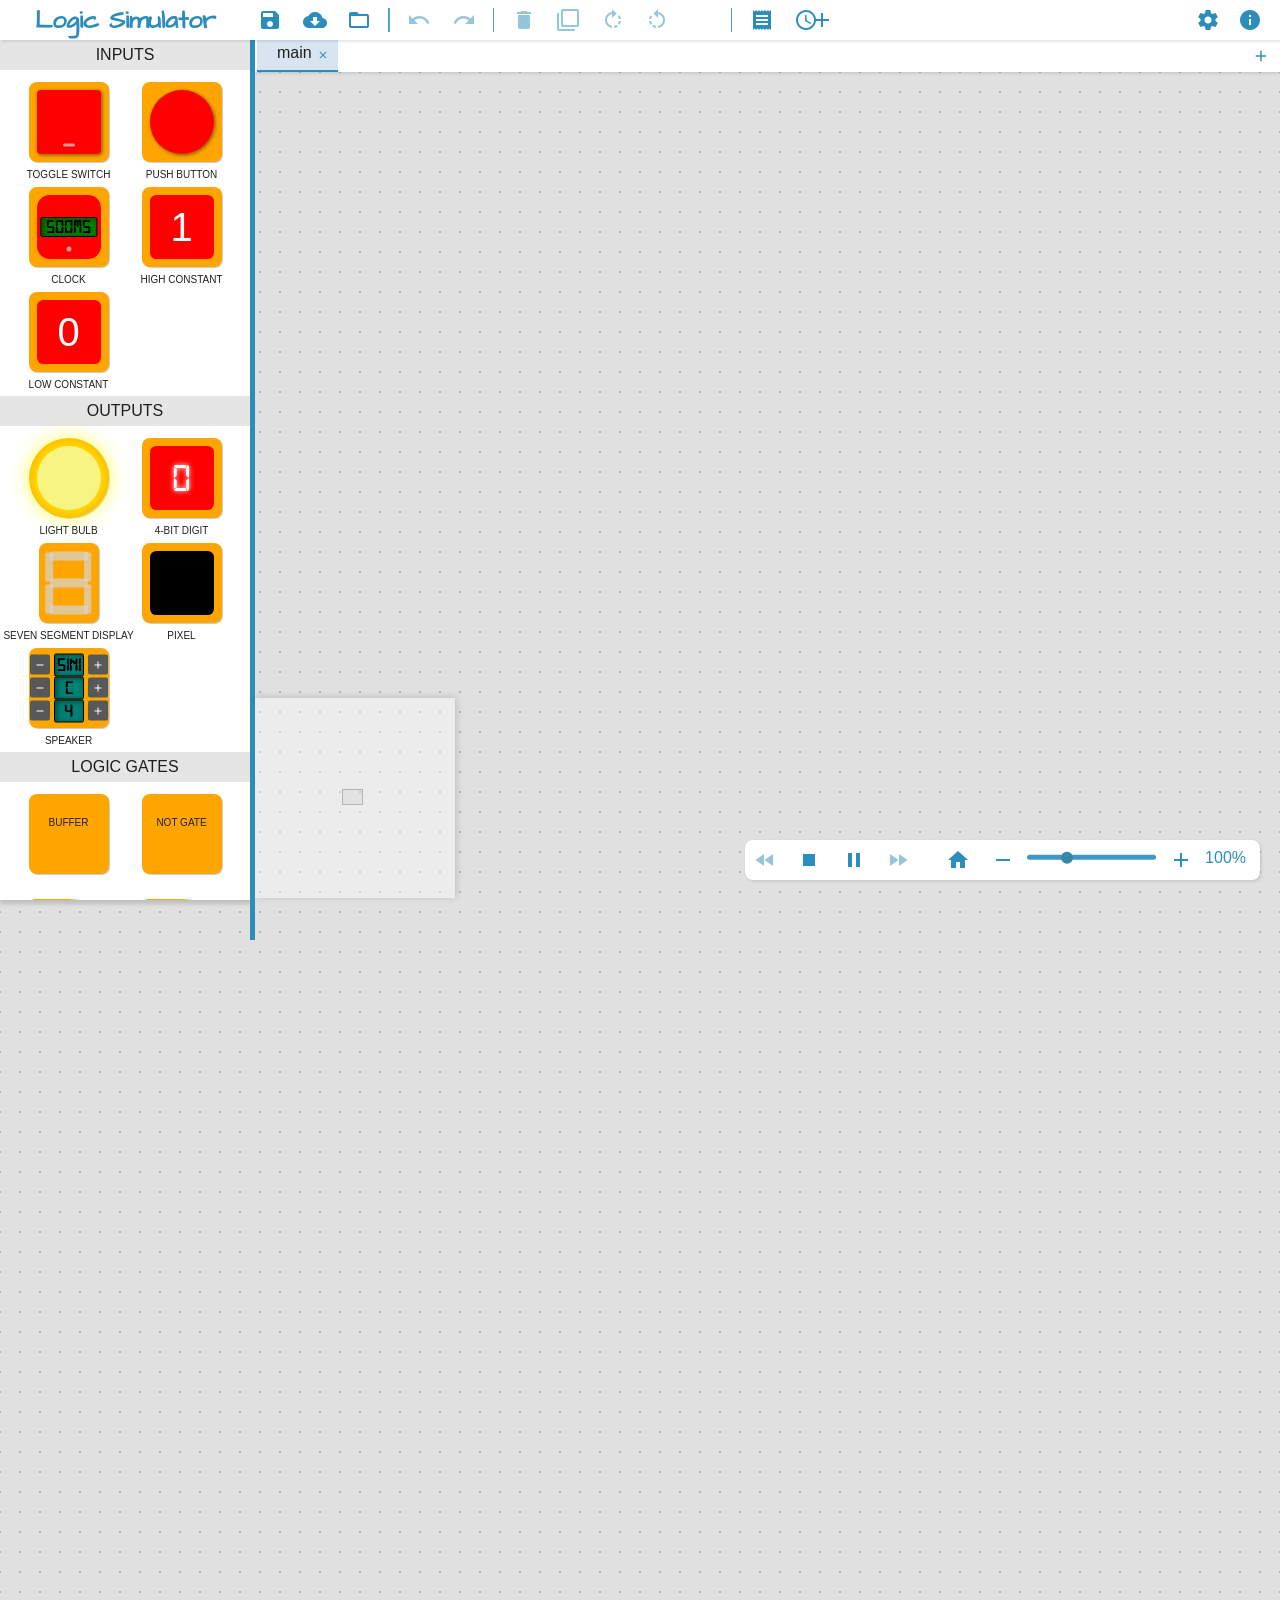
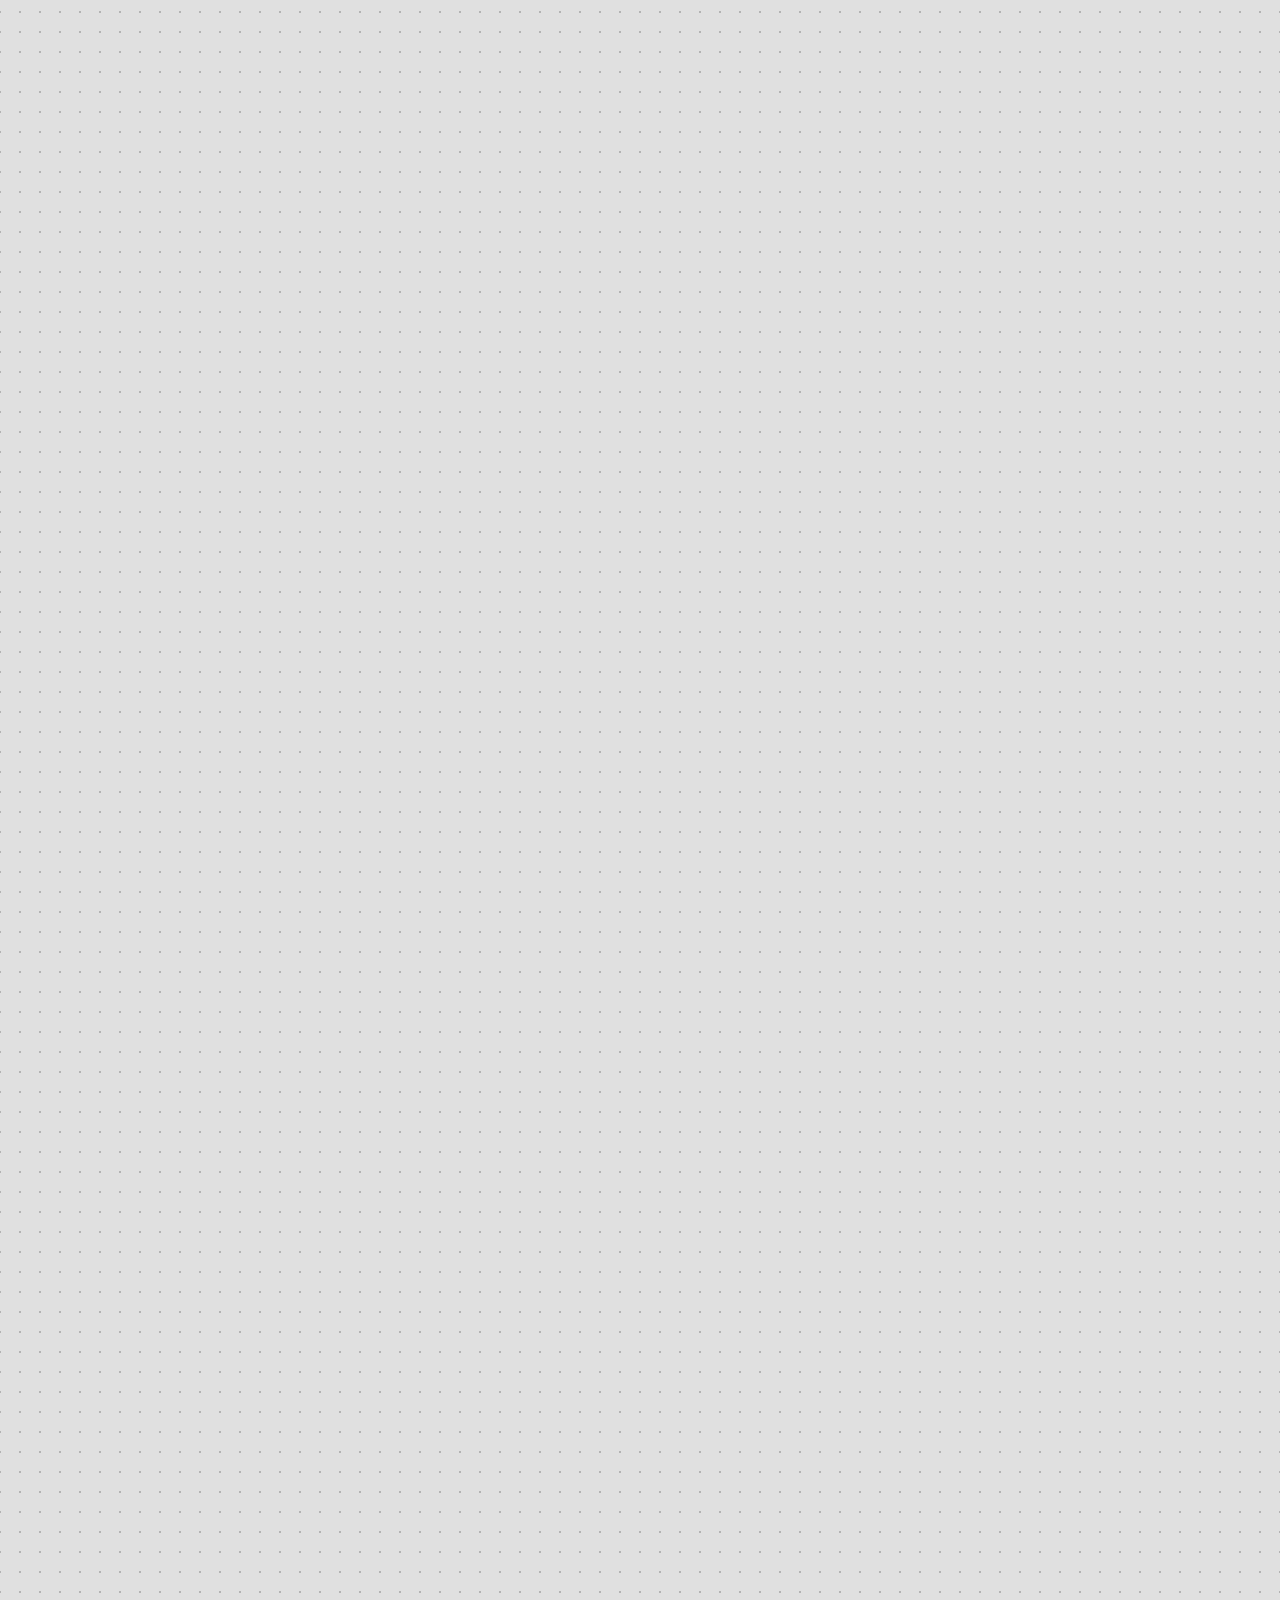
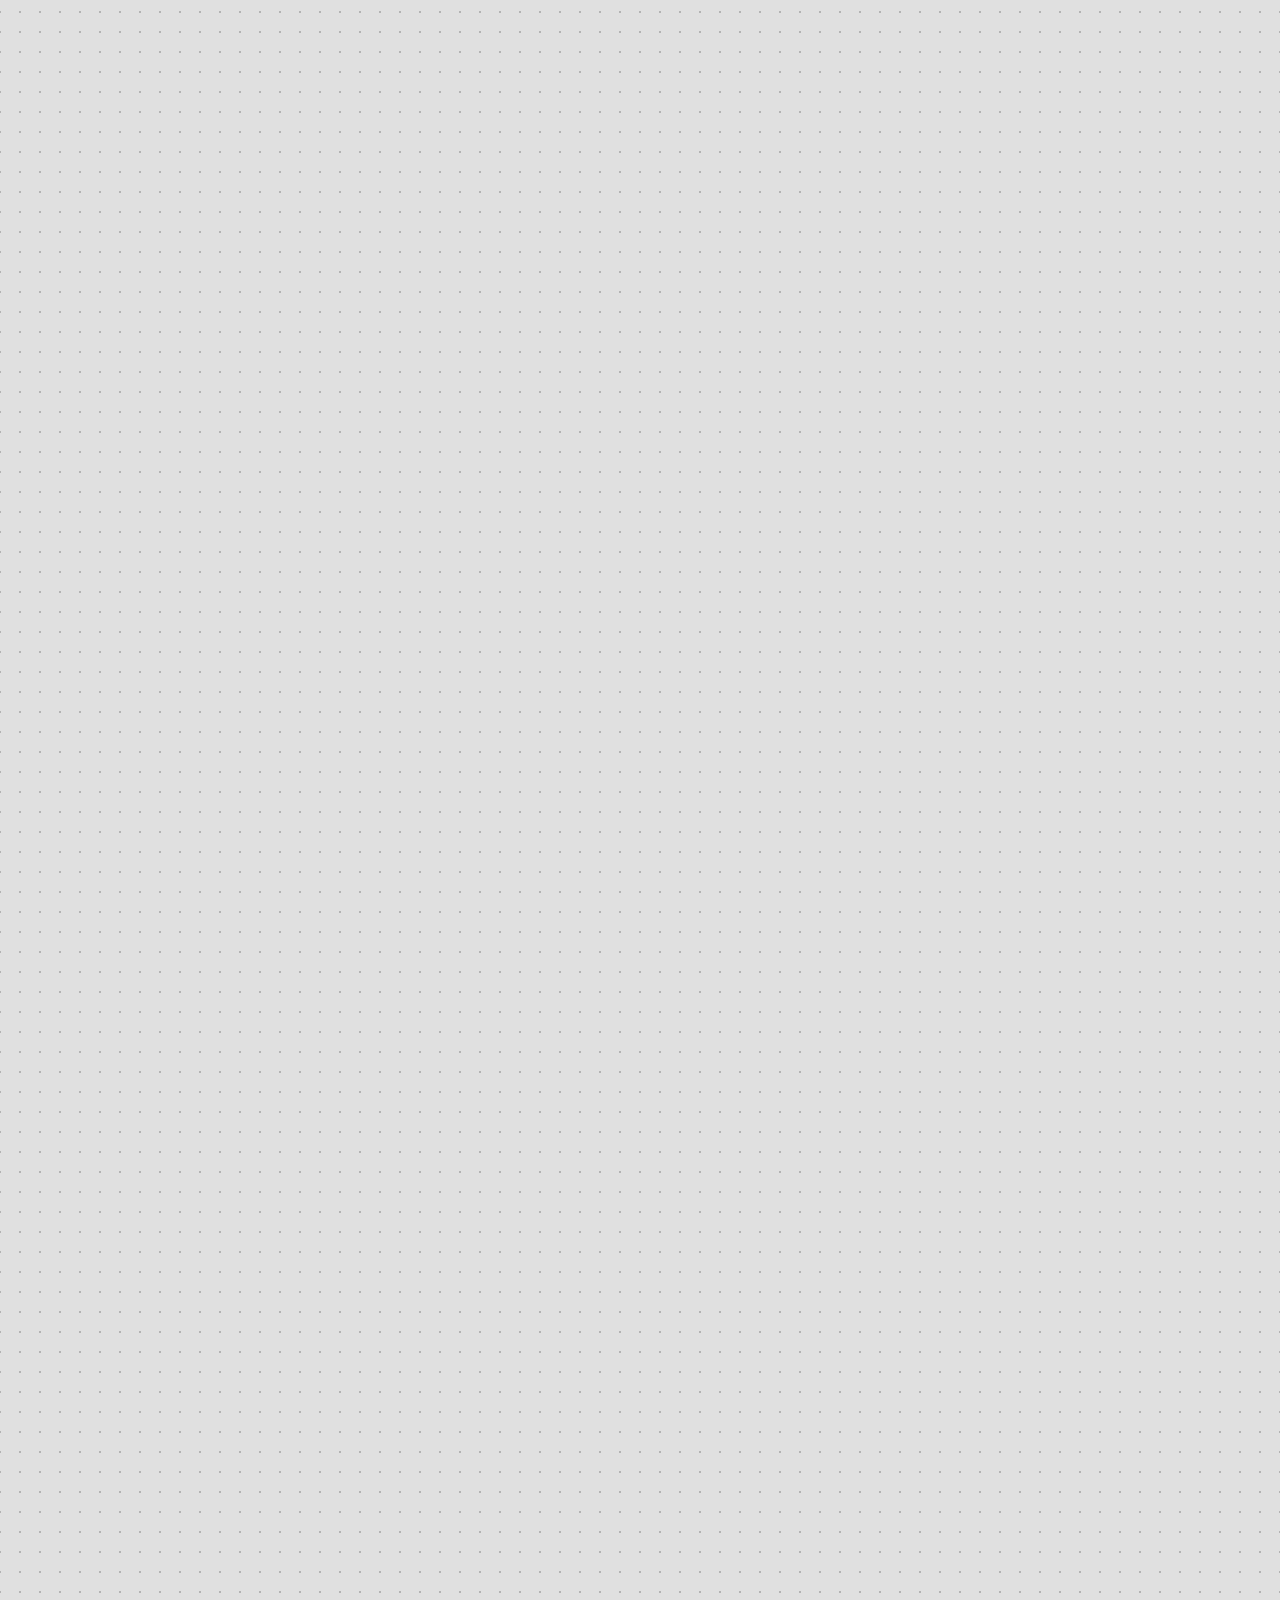
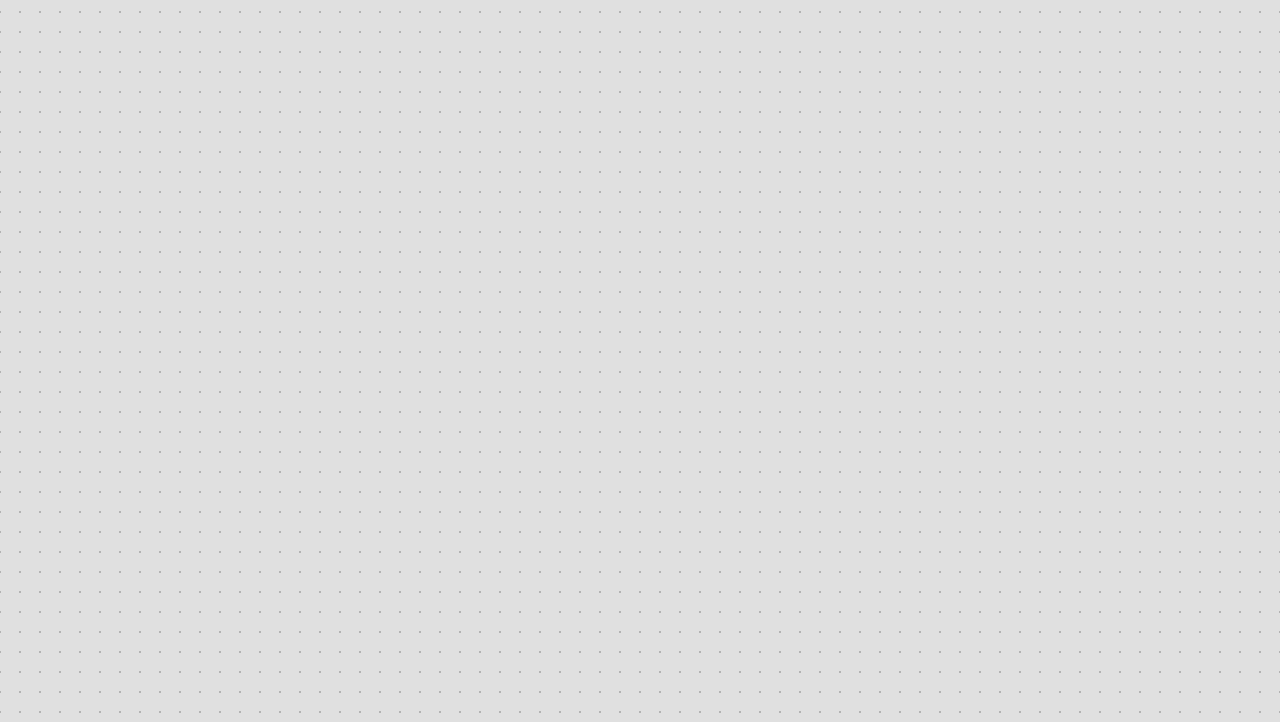
<file: index.html>
<!DOCTYPE html>
<html lang="en">
<head>
  <meta charset="UTF-8">
  <meta http-equiv="X-UA-Compatible" content="ie=edge">
  <meta name="viewport" content="width=device-width, initial-scale=1.0">
  <meta name="google-site-verification" content="hPlCYMCm_AK8Qa7GmHKeNjKDENMYKF351Kcgu-dl9a8">

  <!-- You can technically make a whole computer! -->
  <meta name="description" content="An online Logic Simulator. Create virtual circuits with this advanced online logic simulator. Including integrated circuits, clock, gates, ram, seven segment display, and much more. You can inspect the components to see how they are built up, or create your own!">
  <meta name="keywords" content="Logic, Simulator, Open Source, Simulation, JavaScript, Virtual, Circuits, Online, Advanced, Integrated Circuits, Toggle, Button, Clock, Seven Segment Display, Decoder, RAM, Gates, AND, OR, NOR, NOT, XOR, Transistor, Inspect, Custom Components, Component, Latch, Light Switch, Electronic, Material, Easy, Free, No Ads">
  <meta name="author" content="Kristoffer Vassbø">
  <title>Logic Simulator</title>

  <!-- favicons -->
  <link rel="apple-touch-icon" sizes="180x180" href="/apple-touch-icon.png">
  <link rel="icon" type="image/png" sizes="32x32" href="/favicon-32x32.png">
  <link rel="icon" type="image/png" sizes="16x16" href="/favicon-16x16.png">
  <link rel="manifest" href="/site.webmanifest">
  <link rel="mask-icon" href="/safari-pinned-tab.svg" color="#2c8dbc">
  <meta name="msapplication-TileColor" content="#2c8dbc">
  <meta name="theme-color" content="#ffffff">

  <link rel="stylesheet" href="assets/css/style.css">
  <link rel="stylesheet" href="assets/css/components.css">

  <link href='https://fonts.googleapis.com/css?family=Architects%20Daughter' rel='stylesheet'>
  <link href="https://fonts.googleapis.com/icon?family=Material+Icons" rel="stylesheet">
</head>
<body class="noselect"> <!-- TODO: noselect body ???? -->
  <div id="top">
    <div id="main_title"><a href="#" class="lang_title">Logic Simulator</a></div>
    <div id="toolbar" class="noselect">
      <!-- <i class="material-icons" title="Create new [ctrl+n]">insert_drive_file</i> -->
      <i class="material-icons lang_save key_save" title="Save to local storage [ctrl+s]">save</i>
      <i class="material-icons lang_export key_export" title="Export selected tab(s) [ctrl+e]">cloud_download</i> <!-- TODO: change tab/tabs -->
      <i class="material-icons lang_file key_file" title="Open file [ctrl+o]">folder_open</i>
      <!-- <i class="material-icons" title="Print [ctrl+p]">print</i> -->
      <span class="seperator"></span>
      <i class="material-icons lang_undo key_undo" title="Undo [ctrl+z]" disabled>undo</i>
      <i class="material-icons lang_redo key_redo" title="Redo [ctrl+y]" disabled>redo</i>
      <span class="seperator"></span>
      <!-- context menu -->
      <!-- <i class="material-icons" title="Cut [ctrl+x]" disabled>cut</i>
      <i class="material-icons" title="Copy [ctrl+c]" disabled>copy</i>
      <i class="material-icons" title="Paste [ctrl+v]" disabled>paste</i> -->
      <!-- <i class="material-icons" title="Select all [ctrl+a]" disabled>select_all</i> -->
      <!-- <span class="seperator"></span> -->
      <i class="material-icons lang_delete key_delete" title="Delete selected [delete]" disabled>delete</i>
      <i class="material-icons lang_duplicate key_duplicate" title="Duplicate selected [ctrl+d]" disabled>filter_none</i>
      <i class="material-icons lang_rotate_right key_rotate_right" title="Rotate selected right (90°) [ctrl+r]" disabled>rotate_right</i>
      <i class="material-icons lang_rotate_left key_rotate_left" title="Rotate selected left (-90°) [ctrl+shift+r]" disabled>rotate_left</i>
      <!-- this is always on and will create for the whole tab if nothing is selected! VVV -->
      <i class="material-icons lang_circuit key_circuit" title="Create integrated circuit (by selection) [ctrl+i]">post_add</i> <!-- receipt -->

      <span class="seperator"></span>
      <i class="material-icons lang_thruth_table key_thruth_table" title="Generate truth table [ctrl+g]">receipt</i>
      <i class="material-icons lang_clocks" title="View clocks">access_time</i> <!-- timers -->
      <!-- <i class="material-icons" title="Component stats" disabled>memory</i> -->

      <!-- <span class="seperator"></span>
      <i class="material-icons" title="Debugger">bug_report</i> -->

      <!-- widgets, memory, style, tune, category, layers, apps -->
      <!-- <i class="material-icons right" style="right:96px;" title="Modes [ctrl+?]">storage</i> -->
      <!-- <i class="material-icons right" style="right:96px;" title="Modes [ctrl+?]">widgets</i> --> <!-- TBA, WIP -->
      <!-- <i class="material-icons right" style="right:96px;" title="Modes [ctrl+?]">memory</i> -->
      <!-- <i class="material-icons right" style="right:96px;" title="Modes [ctrl+?]">style</i> -->
      <!-- <i class="material-icons right" style="right:96px;" title="Modes [ctrl+?]">tune</i> -->
      <!-- <i class="material-icons right" style="right:96px;" title="Modes [ctrl+?]">category</i> -->
      <!-- <i class="material-icons right" style="right:96px;" title="Modes [ctrl+?]">layers</i> -->
      <!-- <i class="material-icons right" style="right:96px;" title="Modes [ctrl+?]">apps</i> -->
      <i class="material-icons right lang_settings key_settings" style="right:52px;" title="Settings [ctrl+?]">settings_gear</i>
      <i class="material-icons right lang_about" title="About">info</i>
    </div>
    <!-- pause simulation -->
    <!-- save (export) -->
  </div>
  <div id="drawer"></div>
  <div id="dragger"></div>

  <div id="tabber">
    <i class="material-icons right tabber lang_add_tab" title="Add tab">add</i>

    <div class="scroller" style="overflow-x:auto;overflow-y:hidden;max-width:calc(100vw - 250px - 44px);display:flex;">
      <div class="tab active" id="tab#0">
        <span>main</span>
        <div id="close"><i class="material-icons tabber lang_close" title="Close">close</i></div>
      </div>
      <!-- <div class="tab">
        <span>and | Inspect*</span>
        <div id="close"><i class="material-icons tabber" title="Close">close</i></div>
      </div> -->
    </div>
  </div>


  <!-- loading feedback -->
  <div class="feedback hidden">

  </div>

  <!-- debug -->
  <div class="results hidden" style="position: fixed;top: 43px;left: 260px;z-index:20;pointer-events:none;">
    <div>
      Click Pos: (<span class="clickPosX">null</span>,
      <span class="clickPosY">null</span>)
    </div>
    <div>
      Move Pos: (<span class="moveClickPosX">null</span>,
      <span class="moveClickPosY">null</span>)
    </div>
    <div>
      Dragging: <span class="draggingIndicator">no</span>
    </div>
    <div>
      Zoom: <span class="zoomIndicator">100%</span>
    </div>
  </div>

  <!-- <div style="top:40px;left:250px;"> -->
  <div id="main#0" class="main" style="zoom:1;">

    <div class="selectionBox" class="hidden"></div>
    <!-- <div> -->
      <div class="SVGdiv">
        <!-- <svg class="lineSVG">Sorry, your browser does not support inline SVG.</svg> -->
      </div>
    <!-- </div> -->
    <!-- <svg height="210" width="500">
      <line x1="0" y1="0" x2="200" y2="200" style="stroke:rgb(255,0,0);stroke-width:2" />
      Sorry, your browser does not support inline SVG.
    </svg> -->
  </div>
  <!-- </div> -->

  <div class="map_overlay">
    <div class="map_outline"></div>
  </div>




  <!-- bottom right actions -->
  <div id="bottomActions">
    <!-- TODO: show zoom level -->
    <!-- TODO: pause / start / reset? simulation / (Advance Simulation One Step) -->
    <!-- <i class="material-icons" title="Pause simulation" disabled>pause</i> -->
    <div id="toolbar" class="noselect">
      <i class="material-icons lang_retreat_sim" title="Retreat Simulation One Step" disabled>fast_rewind</i>
      <i class="material-icons lang_reset" title="Reset Simulation">stop</i>
      <i class="material-icons lang_pause" title="Pause Simulation">pause</i>
      <i class="material-icons lang_advance_sim" title="Advance Simulation One Step" disabled>fast_forward</i>
      <span class="seperator"></span>
      <i class="material-icons lang_home" title="Reset view">home</i>
      <i class="material-icons lang_zoom_out" title="Zoom out">remove</i>
      <input id="zoomSlider" type="range" min="20" max="300" step="2" value="100">
      <i class="material-icons lang_zoom_in" title="Zoom in">add</i>
      <p id="zoomValue">100%</p>
      <!-- TODO: fullscreen ????? - hide everything except main,  tab_bar, minimap & bottom toolbar? -->
      <!-- <i class="material-icons" title="Fullscreen mode">fullscreen</i> -->
    </div>
  </div>



  <!-- right timers menu -->
  <div id="timers" class="right_menu hidden">
    <h2 style="padding:0 30px;" class="lang_no_clocks">No clocks active</h2>
  </div>



  <!-- dark -->
  <div id="dark" class="hidden"></div>


  <!-- modes -->
  <!-- Logic mode, electric mode, game mode (MakeItTrue), minecraft -->
  <div id="modes" class="card hidden" style="height:75vh;">
    <div id="close"><i class="material-icons lang_close" title="Close">close</i></div>
    <h1 class="lang_modes">Modes</h1>
    <div style="overflow-y: auto;max-height: 68vh;">
      <div class="modes_card">
        <span class="lang_mode_standard">Standard</span>
        <img class="lang_circuit_board" src="assets/img/circuit_board.jpg" alt="Circuit Board">
      </div>
      <div class="modes_card">
        <span class="lang_mode_electric">Electric</span>
        <img class="lang_electricity" src="assets/img/electricity.jpg" alt="Electricity" style="object-position: bottom;">
      </div>
      <div class="modes_card">
        <span class="lang_mode_redstone">Redstone</span>
        <img class="lang_redstone" src="assets/img/redstone.jpg" alt="Redstone Class" style="object-position: 0 -70px;">
      </div>
      <div class="modes_card">
        <span class="lang_mode_game">Game</span>
        <img class="lang_circuit_board" src="assets/img/game.jpeg" alt="Circuit Board">
      </div>
    </div>
  </div>


  <!-- settings -->
  <div id="settings" class="card hidden">
    <div id="close"><i class="material-icons lang_close" title="Close">close</i></div>
    <h1 class="lang_settings_title">General</h1>
    <table style="width:100%;">
      <tbody>
        <tr>
          <td><p><span class="lang_theme">Theme</span>:</p></td>
          <td><div id="theme" class="multiselect">
            <div class="theme_light settings active lan_light">Light</div>
            <!-- <div class="theme_light settings active">Light #2</div> -->
            <div class="theme_dark settings lang_dark">Dark</div>
            <div class="theme_night settings lang_night">Night</div>
            <div class="theme_neon settings lang_neon">Neon</div>
          </div></td>
        </tr>
        <tr>
          <td><p><span class="lang_line_type">Line Type</span>:</p></td>
          <td><div id="line_type" class="multiselect">
            <div class="lined settings active lang_lined">Lined</div>
            <div class="curved settings lang_curved">Curved</div>
            <div class="straight settings lang_straight">Straight</div>
          </div></td>
        </tr>
        <tr>
          <td><p><span class="lang_background">Background</span>:</p></td>
          <td><div id="background" class="multiselect">
            <div class="dotted settings active lang_bg_dotted">Dotted</div>
            <div class="lines settings lang_lines">Lines</div>
            <div class="blank settings lang_blank">Blank</div>
          </div></td>
        </tr>
        <tr>
          <td><p><span class="lang_language">Language</span>:</p></td>
          <td><div id="language" class="custom-select" style="width:220px;">
            <select>
              <option class="lang_en" value="en">English</option>
              <option class="lang_de" value="de">German</option> <!-- country codes... -->
              <option class="lang_no" value="no">Norwegian</option>
            </select>
          </div></td>
        </tr>
      </tbody>
    </table>
  </div>


  <!-- documentation -->
  <div id="documentationCard" class="card hidden">
    <div id="close"><i class="material-icons lang_close" title="Close">close</i></div>
    <h1>Element</h1> <!-- ... -->
    <p style="margin-top:10px;">
    </p>
  </div>

  <!-- about -->
  <div id="info" class="card hidden">
    <div id="close"><i class="material-icons lang_close" title="Close">close</i></div>
    <h1 class="lang_about_title">About</h1>
    <p style="margin-top:10px;">
      <span class="lang_title">Logic Simulator</span> <em>beta 0.6</em> - <span class="lang_created_by">created by</span> <strong>Kristoffer Vassbø</strong><br>
      <a href="https://github.com/Vassbo/logic" target="_blank" class="lang_source_code">Source Code</a><br>
      <span class="lang_support_me">Support me on Patreon</span> - comming...<br><br>
      <span class="lang_request">Do you have a Bug Report or Feature Request or something else?</span><br>
      <span class="lang_issue">Open an <a href="https://github.com/Vassbo/logic/issues" target="_blank">issue on Github</a>, contact me on <a href="mailto:kristoffervassbo@gmail.com">Email</a> or social media</span> - comming...
      <!-- TODO: custom <a> style -->
      <br><br>
      <h4><span class="lang_keyboard_title">Keyboard shortcuts</span>:</h4>
      <span id="shortcuts">
        <p><span>ctrl</span> + <span>S</span> - Save</p> <!-- TODO: auto generate... -->
        <p><span style="width:76px">space</span> - Pause/Play</p> <!-- style="width:200px" -->
      </span>
    </p>
  </div>


  <!-- loading... -->
  <div id="loading" class="card hidden"> <!-- TODO: style -->
    <span></span>
    <br><br>
    <button class="lang_cancel">Cancel</button> <!-- wip lang -->
  </div>


  <!-- TODO: WIP context menus -->
  <div id="contextMenu" class="menu">
    <ul class="menu-options">
      <!-- <li class="menu-option">Save</li>
      <li class="menu-option">Settings</li>
      <li class="menu-option">Info</li> -->
    </ul>
  </div>

  <script src="assets/js/script.js"></script>
  <script src="assets/js/lang.js"></script>
  <script src="assets/js/zoom.js"></script>
  <script src="assets/js/components.js"></script>
  <script src="assets/js/load.js"></script>
  <script src="assets/js/context.js"></script>
</body>
</html>


<!-- Drag & drop
Click & drag (see bloons name)
(no settings, just click or drag)

middle mouse button = move !!!

drag = select && ctrl/alt/shift? + drag = move
OR
drag = move && ctrl + drag = select

choose theme... (retro, realistic, material, light, dark, ...)

(Elenergi, aut, computer, logic)

smart logic simulator - Google / Google Play

logic simulator online:
- https://logic.ly/demo
- https://circuitverse.org/simulator

https://www.logiccircuit.org/display.html

-->
</file>
<file: assets/css/style.css>
:root {
  --main-color: white;
  --main-color--second: white;
  --main-color-inverted: #1f1f1f;
  --main-background: #e0e0e0;
  --transparent--10: rgba(0, 0, 0, 0.1);
  --transparent--20: rgba(0, 0, 0, 0.2);
  --transparent--50: rgba(0, 0, 0, 0.5);
  --transparent-blue--10: rgba(63, 126, 180, 0.1);
  --transparent-blue--20: rgba(63, 126, 180, 0.2);
  --transparent-blue--50: rgba(63, 126, 180, 0.5);

  --component-back: orange; /* yellow */
  --component-action: red;
  --component-action--hover: #ff3939;
  --light-idle: rgba(214, 214, 214, 0.7);
  --light-off: #e1e1e1;
  --light-active: #f7f484; /* #dcf651 */
  --light-active--shadow: rgba(254, 255, 0, 0.82);
  --light-active-inverted: #84dff7;
  --light-active-inverted--shadow: rgba(0, 211, 255, 0.82);
  /* --light-active--shadow: #ffed00; */
  /* --selection: rgba(51, 0, 255, 0.6); */
  --selection: rgba(0, 0, 255, 0.5);
  /* --selection: rgba(0, 0, 0, 0.5); */
  --selection: #c83f06;
  --color-matched: #ff651b;

  --line-idle: #b00000;
  --line-powered: red;

  --toolbar-iconcolor: #2c8dbc;
}

* {
  margin: 0;
}

body {
  font-family: 'Segoe UI', 'Roboto', arial, sans-serif;
  /* TODO: uncomment: */
  overflow: hidden;
  /* TODO: uncomment: */
  /* background: var(--main-background); */
  color: var(--main-color-inverted);
}

.hidden {
  display: none;
}


.noselect {
  -webkit-touch-callout: none; /* iOS Safari */
    -webkit-user-select: none; /* Safari */
     -khtml-user-select: none; /* Konqueror HTML */
       -moz-user-select: none; /* Old versions of Firefox */
        -ms-user-select: none; /* Internet Explorer/Edge */
            user-select: none; /* Non-prefixed version, currently
                                  supported by Chrome, Opera and Firefox */
}

.cursordrag {
  cursor: move;
}


/* top */

#top {
  z-index: 9999910;
  width: 100%;
  height: 40px;
  box-shadow: 1px 1px 3px rgba(0, 0, 0, 0.15);
  background: var(--main-color);

  position: absolute;
}


#main_title {
  width: 250px;
  text-align: center;
  height: 40px;
  font-weight: bold;
  position:relative;
}
#main_title a {
  text-decoration: none;
  color: var(--toolbar-iconcolor);
  font-family: 'Architects Daughter';
  font-size: 25px;
  width: 250px;
  position: absolute;
  top: 50%;
  transform: translate(-50%, -50%);
}


#top #toolbar {
  position:absolute;
  top: 0;
  left: 250px;
  /* padding-left: 250px; */
  /* margin-left: 250px; */
  height: 40px;
  /* background: red; */

  width: calc(100vw - 250px);
  overflow: hidden;
  /* transform: translateX(-250px); */
  /* width: 90vw; */
  /* width: -webkit-fill-available; */
}
i {
  border-radius: 50%;
  height: 20px;
  width: 20px;
  margin: 2px;
  /* padding: 6px 10px 10px 6px; */
  padding: 6.3px 9.9px 9.7px 6.1px;
  color: var(--toolbar-iconcolor);

  /* display: flex; */
  /* align-items: center; */
  /* vertical-align: middle; */
  vertical-align: top;

  transition: opacity .2s;
}
i:hover:not([disabled]) {
  cursor: pointer;
  background: var(--transparent-blue--10);
}
i:active:not([disabled]) {
  cursor: default;
  background: var(--transparent-blue--20);
}
i[disabled] {
  opacity: 0.5;
}
i.active {
  background: var(--transparent-blue--20) !important;
}

#toolbar .seperator {
  /* position: absolute; */
  /* width: 1.2px; */
  width: 1.4px;
  height: 60%;
  /* height: 70%;
  width: 2px; */
  background: var(--toolbar-iconcolor);
  opacity: 0.8;
  display: inline-block;
  margin: 8px 5px;
}

#toolbar .right {
  right: 10px;
  position: absolute;
  /* margin-right: -90px; */
  /* display: flex;
  margin-left: auto!important; */
}


/* tabber */
#tabber {
  position:absolute;
  top: 40px;
  left: 255px;
  height: auto;
  width: calc(100vw - 250px); /* - 22px */
  box-shadow: 1px 1px 3px rgba(0, 0, 0, 0.15);
  background: var(--main-color);
  z-index: 9999908;
  display: flex;
  height: 32px;
}

#tabber span {
  margin-right: 6px;
  white-space: nowrap;
}
#tabber span.unsaved::after {
  content: '*';
}
#tabber #close i {
  font-size: 12px;
  height: 10px;
  width: 10px;
  padding: 3px 5px 4.6px 2.5px;
}

#tabber .tab {
  margin: 0 2px;
  position: relative;
  padding: 4px 20px;
  align-self: center;
  /* max-width: 200px; */
  border-bottom: 2px solid var(--toolbar-iconcolor);
  cursor: pointer;
  height: 70%;

  transition: left .2s;
}
#tabber .tab.active {
  background: var(--transparent-blue--20) !important;
  cursor: default;
}
#tabber .tab:hover {
  background: var(--transparent-blue--10);
}
#tabber .tab:active {
  background: var(--transparent-blue--20);
}

#tabber .right {
  position: absolute;
  right: 10px;
  font-size: 18px;
  height: 16px;
  width: 16px;
  align-self: center;
  padding: 3.3px 5px 4.5px 2.5px;
}

/* scrollbar */
.scroller::-webkit-scrollbar {
  /* width: 5px; */
  height: 4px;
}
.scroller::-webkit-scrollbar-track {
  background: var(--transparent-blue--20);
}
.scroller::-webkit-scrollbar-thumb {
  background: rgba(63, 126, 180, 0.5);
}
.scroller::-webkit-scrollbar-thumb:hover {
  background: rgba(63, 126, 180, 0.4);
}

/* ::-webkit-scrollbar {
  width: 6px;
  height: 4px;
}
::-webkit-scrollbar-track {
  background: var(--transparent-blue--20);
}
::-webkit-scrollbar-thumb {
  background: rgba(63, 126, 180, 0.5);
}
::-webkit-scrollbar-thumb:hover {
  background: rgba(63, 126, 180, 0.4);
} */

/* drawer */

#drawer {
  z-index: 9999909;
  width: 250px;
  height: calc(100vh - 40px);
  overflow-y: auto;
  /* overflow-x: hidden; */
  /* background: red; */
  background: var(--main-color);
  box-shadow: 1px 3px 4px 1px rgba(0, 0, 0, 0.15);

  position: absolute;
  top: 40px;
}

#dragger {
  position: absolute;
  top: 40px;
  left: 250px;
  height: 100%;
  width: 5px;
  background: var(--toolbar-iconcolor);
  /* background: #c4c4c4; */
  /* cursor: col-resize; */
  cursor: e-resize;
  z-index: 9999909;
  /* box-shadow: 2px 2px 3px 0px rgba(0, 36, 81, 0.25); */
}

.section {
  text-align: center;
  padding: 6px;
  background: var(--transparent--10);
  text-transform: uppercase;
  cursor: pointer;

  transition: opacity .2s;
}
.section:not(:first-child) {
  margin-top: 12px;
}

.grid {
  /* grid-template-columns: 100px 50px 100px;
  grid-template-rows: 80px auto 80px;
  grid-column-gap: 10px;
  grid-row-gap: 15px; */
  display: grid;
  grid-template-columns: auto auto;
  /* background-color: #2196F3; */
  padding: 12px;

  justify-items: center;
  grid-gap: 25px 0;

  transition: grid-gap .2s, opacity .2s;
  max-height: 999999px;
}


/* main */

.main {
  position: absolute;
  /* left: 250px;
  top: 40px; */
  background: var(--main-background);
  /* background: #eee; */
  /* transform: translate(-50%, -50%); */
  height: calc(100vh - 40px - 32px);
  width: calc(100vw - 250px);

  height: 10000px;
  width: 10000px;

  background-size: 20px 20px;
  background-image: radial-gradient(circle, var(--transparent--20) 1px, rgba(0, 0, 0, 0) 1px);
  /* background-image:
    linear-gradient(to right, var(--transparent--10) 1px, transparent 1px),
    linear-gradient(to bottom, var(--transparent--10) 1px, transparent 1px); */

  /* z-index: -1; */

  margin-left: 250px;
  margin-top: calc(40px + 32px);
  /* --zoom-level: 0.625; */
  /* height: calc(100% / var(--zoom-level)); */
  zoom: 100%;
}


/* minimap */
.map_overlay {
  /* background: url(http://source.visualpulse.net/images/12_qkg0xbzw6xyma4vs5bm6roj2puo19cafa3dxqqmc.png); */
  background: white;
  background-size: 100%;
  background-repeat: no-repeat;

  /* border: 2px solid rgba(0, 0, 0, 0.8); */
  /* border: 1px solid var(--toolbar-iconcolor); */
  box-shadow: 1px -1px 7px 0px rgba(0, 0, 0, 0.4);
  /* box-shadow: 1px -1px 12px 0px rgba(0, 0, 0, 0.2); */

  /* position: absolute;
  left: 0;
  bottom: 0; */
  /* pointer-events: none; */
  opacity: 0.4;

  position: fixed;
  bottom: 2px; /* border width */
  left: 255px; /* drawer + dragger width */
  width: 200px;
  height: 200px;
  z-index: 9999908;
}

.map_outline {
  position: absolute;
  /* border: 1.4px solid #dd0000; */
  /* border: 1.4px solid var(--toolbar-iconcolor); */
  /* border: 1.4px solid rgba(0, 0, 0, 0.5); */
  /* box-shadow: inset 1px -1px 4px rgba(0, 0, 0, 0.5); */
  border: 1px solid rgba(0, 0, 0, 0.5);
  background: rgba(0, 0, 0, 0.1);
}




.lineSVG {
  /* height: -webkit-fill-available;
  width: -webkit-fill-available; */
  overflow: visible;
  pointer-events: none;
}



.selectionBox {
  position: absolute;
  /* top: 0px;
  left: 0px;
  width: 0px;
  height: 0px; */
  background: rgba(16, 109, 252, 0.3);
  border: 1px solid rgba(16, 109, 252, 0.8);
  transition: opacity 0.15s;
  /* border-radius: 2px; */
}



/*** bottom ***/
#bottomActions {
  position: absolute;
  bottom: 20px;
  right: 20px;
  /* transform: translate(-50%, -50%); */
  height: 40px;
  width: auto;
  background: var(--main-color);
  border-radius: 8px;
  box-shadow: 1px 1px 3px rgba(0, 0, 0, 0.15);
  /* padding: 40px; */
  z-index: 9999907;
}

#zoomValue {
  display: inline-block;
  color: var(--toolbar-iconcolor);
  padding: 9px 14px 9px 0;
}


input[type="range"] {
  -webkit-appearance: none;
  /* width: 100%; */
  transform: translateY(-64%);
  height: 5px;
  border-radius: 5px;
  background: var(--toolbar-iconcolor);
  outline: none;
  opacity: 0.9;
  -webkit-transition: .2s;
  transition: opacity .2s;
  cursor: pointer;
}

input[type="range"]:hover {
  opacity: 1;
}
input[type="range"]:active {
  cursor: default;
}

input[type="range"]::-webkit-slider-thumb {
  -webkit-appearance: none;
  appearance: none;
  width: 12px;
  height: 12px;
  border-radius: 50%;
  background: #25779f;
}

input[type="range"]::-moz-range-thumb {
  width: 12px;
  height: 12px;
  border-radius: 50%;
  background: var(--toolbar-iconcolor);
}





/* right menu */
.right_menu {
  position: absolute;
  right: 0;
  top: calc(40px + 32px);
  width: 300px;
  height: calc(100vh - 40px - 32px - 60px);
  background: white;
  box-shadow: -2px -2px 3px rgba(0, 0, 0, 0.2);
  z-index: 9999907;
  padding: 30px 0;
  overflow-y: auto;
}

.clockSection {
  margin: 5px 0;
  padding: 0 30px 30px 30px;
  background: rgba(0, 0, 0, 0.1);
}
.clockSection h1 {
  padding: 10px 0;
}

.clockSection input {
  width: calc(100% - 20px);
  border: none;
  padding: 6px 10px;
  margin-bottom: 10px;
}

.progress {
  width: 100%;
  height: 12px;
  background: white;
}
.progress .fill {
  background: var(--toolbar-iconcolor);
  height: 12px;
}




/*** dark ***/
#dark {
  position: absolute;
  top: 50%;
  left: 50%;
  transform: translate(-50%, -50%);
  width: 100%;
  height: 100%;
  background: rgba(0, 0, 0, 0.4);
  z-index: 9999930;
}


/*** settings ***/
.card {
  position: absolute;
  top: 50%;
  left: 50%;
  transform: translate(-50%, -50%);
  height: 40vh;
  width: 40vw;
  background: var(--main-color);
  border-radius: 8px;
  box-shadow: 1px 1px 3px rgba(0, 0, 0, 0.15);
  padding: 40px;
  z-index: 9999950;
  overflow-y: auto;
}
/* .card h1 {
  text-transform: uppercase;
} */

#close {
  position: absolute;
  top: 4px;
  right: 4px;
}


.multiselect {
  /* padding: 8px 0; */
  border: 1.4px solid gray;
  border-left: 0;
  border-right: 0;
  border-radius: 10px;
  width: fit-content;
  display: inline-flex;
}

.multiselect div {
  padding: 8px;
  /* display: inline; */
  display: table-cell;
  /* border-top: 1.4px solid gray;
  border-bottom: 1.4px solid gray; */
  cursor: pointer;
  min-width: 60px;
  text-align: center;
}
.multiselect div:first-child {
  border-top-left-radius: 8px;
  border-bottom-left-radius: 8px;
  border-left: 1.4px solid gray;
}
.multiselect div:last-child {
  border-top-right-radius: 8px;
  border-bottom-right-radius: 8px;
  border-right: 1.4px solid gray;
}
.multiselect div:nth-child(odd) {
  background: var(--transparent--10);
}

.multiselect div.active {
  background: var(--toolbar-iconcolor);
  color: var(--main-color--second);
}
.multiselect div:hover:not(.active) {
  background: var(--toolbar-iconcolor);
  opacity: 0.8;
  color: var(--main-color--second);
}



#settings, #modes {
  color: var(--main-color-inverted);
}



/* about */
#shortcuts span {
  /* background: #e0e0e0;
  border: 1px solid #a4a4a4; */
  color: #f0f0f0;
  background: #414141;
  border: 1px solid #343434;
  border-radius: 3px;
  box-shadow: 1px 1px 3px rgba(0, 0, 0, 0.4);
  padding: 2px 12px 5px 12px;

  cursor: pointer;
  transition: box-shadow .1s;

  /* min-width: 70px;
  min-width: 8px; */
  text-align: center;
  display: inline-block;
}
#shortcuts p {
  margin: 14px 0;
}
/* fun */
#shortcuts span:active {
  box-shadow: 0.5px 0.5px 1px rgba(0, 0, 0, 0.4);
}



/* loading */
#loading {
  width: auto;
  height: auto;
  background: rgba(255, 255, 255, 0.9);
  text-align: center;
  color: var(--toolbar-iconcolor);
  /* font-weight: bold; */
}
/* TODO: univesal buttons */
#loading button {
  padding: 8px 16px;
  border-radius: 3px;
  background: var(--toolbar-iconcolor);
  color: white;
  text-transform: uppercase;
  font-weight: bold;
  border: none;
  box-shadow: 1px 1px 3px rgba(0, 0, 0, 0.4);
  cursor: pointer;
  transition: .2s background;
}
#loading button:hover {
  /* background: #25779f; */
  background: #3098cc;
}
#loading button:active {
  box-shadow: 1px 1px 1px rgba(0, 0, 0, 0.4);
}


/* modes */
.modes_card {
  position: relative;
  border-radius: 10px;
  border: 2px solid var(--toolbar-iconcolor);
  width: calc(100% - 4px);
  /* height: 40%; */
  height: 140px;
  margin-bottom: 10px;
  cursor: pointer;
}
.modes_card:hover {
  opacity: 0.9;
}
.modes_card span {
  position: absolute;
  top: 50%;
  left: 20%;
  transform: translate(-50%, -50%);
  padding: 8px 12px;
  border-radius: 6px;
  font-weight: bold;
  color: white;
  background: rgba(255, 255, 255, 0.3);
  font-size: 20px;
}
.modes_card img {
  position: absolute;
  top: 0;
  left: 0;
  border-radius: 10px;
  width: 100%;
  height: 100%;
  object-fit: cover;
  z-index: -1;
}



/*** context menu ***/
.menu {
  width: 140px;
  background: var(--main-color);
  box-shadow: 1px 1px 2px 0.5px rgba(0, 0, 0, 0.2);
  position: relative;
  display: none;
  z-index: 9999920;
}

.menu .menu-options {
  list-style: none;
  padding: 10px 0;
}

.menu .menu-option {
  /* font-weight: 500; */
  font-size: 14px;
  padding: 10px 40px 10px 20px;
  cursor: pointer;
}

.menu .menu-option:hover:not([disabled]) {
  background: var(--transparent--20);
}

.menu .menu-option[disabled] {
  color: var(--transparent--50);
  cursor: default;
}







/* custom select */
/*the container must be positioned relative:*/
.custom-select {
  position: relative;
  font-family: Arial;
}

.custom-select select {
  display: none; /*hide original SELECT element:*/
}

.select-selected {
  background-color: var(--toolbar-iconcolor);
}

/*style the arrow inside the select element:*/
.select-selected:after {
  position: absolute;
  content: "";
  top: 14px;
  right: 10px;
  width: 0;
  height: 0;
  border: 6px solid transparent;
  border-color: #fff transparent transparent transparent;
}

/*point the arrow upwards when the select box is open (active):*/
.select-selected.select-arrow-active:after {
  border-color: transparent transparent #fff transparent;
  top: 7px;
}

/*style the items (options), including the selected item:*/
.select-items div,.select-selected {
  color: #ffffff;
  padding: 8px 16px;
  border: 1px solid transparent;
  border-color: transparent transparent rgba(0, 0, 0, 0.1) transparent;
  cursor: pointer;
  user-select: none;
}
.select-selected {
  border-radius: 8px;
  border: 1.4px solid gray;
  width: calc(180px + 16px); /* min-width * 3 + padding * 2 */
}

/*style items (options):*/
.select-items {
  position: absolute;
  background-color: var(--toolbar-iconcolor);
  top: 100%;
  left: 0;
  right: 0;
  z-index: 99;
  border-radius: 8px;
  width: calc(180px + 48px + 2.8px); /* min-width * 3 + padding * 6? + border * 2 */
}

/*hide the items when the select box is closed:*/
.select-hide {
  display: none;
}

.select-items div:hover, .same-as-selected {
  background-color: rgba(0, 0, 0, 0.1);
}
.select-items div:first-child:hover, .select-items div:first-child.same-as-selected {
  border-radius: 8px 8px 0 0;
}
.select-items div:last-child:hover, .select-items div:last-child.same-as-selected {
  border-radius: 0 0 8px 8px;
}
</file>
<file: assets/css/components.css>
.box {
  border-radius: 8px;
  width: 80px;
  height: 80px;
  background: var(--component-back);
  box-shadow: 1px 1px 0px 0px rgba(0, 0, 0, 0.2);

  z-index: 1;

  /* position: absolute; */
}
#drawer .box {
  max-width: 80px;
  max-height: 80px;
}
.box.big {
  /* width: 60px; */
  width: 160px;
  height: 300px;
}
#drawer .big {
  max-width: 60px;
}
/* ...... */
.box.latch {
  width: 180px;
  height: 120px;
}
#drawer .latch {
  width: 80px;
  height: 80px;
}
.box.long {
  width: 600px;
}
#drawer .long {
  width: 80px;
  height: 80px;
}
.box.big_sqare {
  width: 400px;
  height: 400px;
}
#drawer .big_sqare {
  width: 80px;
  height: 80px;
}
.box.chip {
  width: 200px;
  height: 200px;
  background: #5e5e5e;
  border-radius: 3px;
  background-image: url(../img/chip.png);
}
#drawer .chip {
  width: 80px;
  height: 80px;
}
.box.chip_bigger {
  width: 280px;
  height: 280px;
}

#drawer input, #drawer .pointer-event {
  pointer-events: none;
}

.component {
  position: absolute;
}


.selected:not(.lineSVG) {
  /* box-shadow: 0px 0px 16px 1px rgba(0, 0, 0, 0.6); */
  box-shadow: 0px 0px 4px 2px var(--selection);
}

.lineSVG.selected {
  filter: drop-shadow(0px 0px 3px var(--selection));
}

.ghostElem div, .ghostElem input {
  cursor: default !important;
}




.connection {
  position: absolute;
  background: orange;
}

.connection.right {
  height: 2px;
  width: 10px;
  right: 0;
  top: 50%;
  /* transform: translate(98%, 50%); */
  transform: translate(98%);
}
.connection.left {
  height: 2px;
  width: 10px;
  left: 0;
  top: 50%;
  /* transform: translate(98%, 50%); */
  transform: translate(-98%);
}
.connection.top {
  height: 10px;
  width: 2px;
  left: 50%;
  top: 0;
  /* transform: translate(98%, 50%); */
  transform: translateY(-98%);
}
.connection.bottom {
  height: 10px;
  width: 2px;
  left: 50%;
  bottom: 0;
  /* transform: translate(98%, 50%); */
  transform: translateY(98%);
}


.connector {
  border-radius: 50%;
  border: 2px solid orange;
  position: absolute;
  background: white;
  /* cursor: pointer; */
  height: 12px;
  width: 12px;
  transition: 0.1s;
}

.connection.right .connector {
  right: 0;
  top: 50%;
  transform: translate(98%, -50%);
}
.connection.left .connector {
  left: 0;
  top: 50%;
  transform: translate(-98%, -50%);
}
.connection.top .connector {
  right: 50%;
  top: 0;
  transform: translate(50%, -98%);
}
.connection.bottom .connector {
  right: 50%;
  bottom: 0;
  transform: translate(50%, 98%);
}


.connector.notConnected {
  background: red;
}
.connector.hover {
  background: #ff651b;
  cursor: pointer;
  height: 16px;
  width: 16px;
}

.conn_label {
  /* font-size: 20px; */
  color: white;
  font-weight: bold;
  width: fit-content;
  position: absolute;
  pointer-events: none;
  white-space: nowrap;
}


.line {
  stroke: var(--line-idle);
  /* stroke-width: 2; */
  stroke-width: 4;

  /* stroke-dasharray: 10; */

  /* z-index: 99; */
  /* position: absolute; */

  pointer-events: visible;
  fill: none; /* transparent */
}
.line.powered {
  stroke: var(--line-powered);
  /* stroke-dasharray: none; */
}

.line.border {
  stroke-width: 5;
  stroke: black;
}

svg {
  position: absolute;
  /* position: absolute;
  z-index: 1000;
  height: 200px;
  width: 200px; */
  /* display: block; */
}


/*******/

.label {
  /* z-index: 2; */
  position: relative;
  text-align: center;
  /* bottom: -10%; */
  top: 35%;
  left: 50%;
  transform: translate(-50%, -50%);

  /* position: absolute;
  top: 105%;
  transform: translateX(-50%); */

  width: fit-content;
  padding: 2px 8px;
  border-radius: 2px;

  font-size: 16px;
  text-transform: uppercase;
  color: var(--main-color-inverted);
  background: var(--transparent--20);
  /* font-weight: bold; */

  cursor: default;
  /* TODO: no text selection.... */
  white-space: nowrap;
}
.label.small { /* drawer label */
  font-size: 10px;
  padding: 0;
  background: none;
  /* width: 128%; */
}



.toggle {
  border-radius: 4px;
  width: 80%;
  height: 80%;
  background: var(--component-action);
  position: relative;
  top: 50%;
  left: 50%;
  transform: translate(-50%, -50%);
  box-shadow: 1px 1px 3px 1px rgba(0, 0, 0, 0.34);
}
.main .toggle {
  cursor: pointer;
}
.main .toggle:hover {
  background: var(--component-action--hover);
}
.main .toggle:active {
  content: "light";
  cursor: default;
  background: var(--component-action);
  box-shadow: inset 4px 1px 6px 1px rgba(0, 0, 0, 0.34);
}

.btn-light {
  border-radius: 2px;
  width: 12px;
  height: 3px;
  background: var(--light-idle);
  position: absolute;
  bottom: 10%;
  left: 50%;
  transform: translate(-50%, -50%);
  transition: .2s background, .2s box-shadow;
}
.main .btn-light {
  cursor: pointer;
}
.btn-light.on {
  background: var(--light-active);
  box-shadow: 0 0 14px 7px var(--light-active--shadow);
  /* background: #3d82cb;
  box-shadow: 0 0 14px 7px rgba(61, 130, 203, 0.5); */
}




.button {
  border-radius: 50%;
  width: 80%;
  height: 80%;
  background: var(--component-action);
  position: relative;
  top: 50%;
  left: 50%;
  transform: translate(-50%, -50%);
  box-shadow: 1px 1px 3px 1px rgba(0, 0, 0, 0.34);
}
.main .button {
  cursor: pointer;
}
.main .button:hover {
  background: var(--component-action--hover);
}
.main .button:active {
  cursor: default;
  background: var(--component-action);
  box-shadow: inset 4px 1px 6px 1px rgba(0, 0, 0, 0.34);
}




@font-face {
 font-family:'digital-clock';
 src: url('/assets/fonts/digital.ttf');
}

.clock {
  border-radius: 20%;
  width: 80%;
  height: 80%;
  background: var(--component-action);
  position: relative;
  top: 50%;
  left: 50%;
  transform: translate(-50%, -50%);
}
.clock .display input {
  background: green;
  outline-color: #00a3ff;
  width: 80%;
  height: 25%;
  top: 50%;
  left: 50%;
  position: absolute;
  transform: translate(-50%, -50%);
  box-shadow: inset 2px 1px 4px 1px rgba(0, 0, 0, 0.34);
  border-radius: 2px;
  border: none;
  border: 1px solid black;

  font-size: 18px;
  font-weight: bold;
  text-align: center;
  font-family: 'digital-clock';
  /* color: white; */
}
#drawer input {
  cursor: default;
}


.signal-light {
  border-radius: 50%;
  width: 5px;
  height: 5px;
  background: var(--light-idle);
  position: absolute;
  bottom: 8%;
  left: 50%;
  transform: translate(-50%, -50%);
  transition: .1s background, .1s box-shadow;
}
/* .main .signal-light {
  cursor: pointer;
} */
.signal-light.on {
  background: var(--light-active);
  box-shadow: 0 0 14px 7px var(--light-active--shadow);
  /* background: #3d82cb;
  box-shadow: 0 0 14px 7px rgba(61, 130, 203, 0.5); */
}




.constant {
  border-radius: 10%;
  width: 80%;
  height: 80%;
  background: var(--component-action);
  position: relative;
  top: 50%;
  left: 50%;
  transform: translate(-50%, -50%);
}
.constant span {
  position: absolute;
  top: 50%;
  left: 50%;
  transform: translate(-50%, -50%);
  font-size: 40px;
  color: white
}




.box.round {
  border-radius: 50%;
}
.light {
  border-radius: 50%;
  width: 80%;
  height: 80%;
  background: var(--light-active);
  position: relative;
  top: 50%;
  left: 50%;
  transform: translate(-50%, -50%);
  cursor: default;
  box-shadow: 0px 0px 20px 6px var(--light-active--shadow);
  transition: .1s background, .1s box-shadow;
}

.main .light.off {
  /* background: #acd2ed; */
  background: var(--light-off);
  box-shadow: none;
}
/* .light {
  width: 80px;
  height: 80px;
  background: var(--component-back);
  box-shadow: 1px 1px 0px 0px rgba(0, 0, 0, 0.2);

  z-index: 1;

  border-radius: 50%;
  position: relative;
  top: 50%;
  left: 50%;
  transform: translate(-50%, -50%);
} */
/* .light */





.seven_segment {
  border-radius: 10%;
  width: 80%;
  height: 80%;
  background: var(--component-action);
  background: none;
  position: relative;
  top: 50%;
  left: 50%;
  transform: translate(-50%, -50%);
}

.seven_segment div {
  border-radius: 12%;
  background: var(--light-idle);
  position: absolute;
  transform: translate(-50%, -50%);
  transition: .3s background, .3s box-shadow;
}
.seven_segment #number_1 { /* top */
  width: 80%;
  height: 14%;
  top: 8%;
  left: 50%;
}
.seven_segment #number_2 { /* top right */
  width: 16%;
  height: 45%;
  top: 25%;
  left: 90%;
}
.seven_segment #number_3 { /* bottom right */
  width: 16%;
  height: 45%;
  top: 75%;
  left: 90%;
}
.seven_segment #number_4 { /* bottom */
  width: 80%;
  height: 14%;
  top: 92%;
  left: 50%;
}
.seven_segment #number_5 { /* bottom left */
  width: 16%;
  height: 45%;
  top: 75%;
  left: 10%;
}
.seven_segment #number_6 { /* top left */
  width: 16%;
  height: 45%;
  top: 25%;
  left: 10%;
}
.seven_segment #number_7 { /* middle */
  width: 80%;
  height: 14%;
  top: 50%;
  left: 50%;
}





.circuit .circuit__connectors--left {
    grid-column: 1 / span 1;
    grid-row: 2 / span 1;
    display: flex;
    flex-direction: column;
    align-items: flex-end;
    justify-content: center;
}




.gate_input {
  background: #361fb8; /* #d51d1d */
  color: white;
  outline-color: #00a3ff;
  width: 40%;
  /* height: 25%; */
  height: 16px;
  /* top: 50%;
  left: 50%;
  position: absolute; */
  margin-top: 50%;
  margin-left: 48%;
  transform: translate(-50%, -50%);
  box-shadow: inset 2px 1px 4px 1px rgba(0, 0, 0, 0.34);
  border-radius: 2px;
  border: none;
  border: 1px solid black;

  font-size: 18px;
  font-weight: bold;
  text-align: center;
  font-family: 'digital-clock';
  /* color: white; */
}

/* Chrome, Safari, Edge, Opera */
.textInput::-webkit-outer-spin-button,
.textInput::-webkit-inner-spin-button {
  -webkit-appearance: none;
  margin: 0;
}
/* Firefox */
.textInput[type=number] {
  -moz-appearance: textfield;
}



.andc {
  border-radius: 8px 50px 50px 8px;
}
.orc { /* moon shape css */
  /* border-width: 30px;
  border-color: red red red transparent;
  border-style: solid; */
  border-radius: 8px 60px 30px 8px;
}
/* .xorc {

} */



/* transistor */
.transistor, .transistor_inv {
  border-radius: 10%;
  width: 80%;
  height: 80%;
  background: var(--component-action);
  position: relative;
  top: 50%;
  left: 50%;
  transform: translate(-50%, -50%);
}

.arrow span {
  position: absolute;
  top: 50%;
  left: 50%;
  transform: translate(-50%, -50%);
  width: 18px;
  height: 3px;
  background: var(--light-idle);
}
.arrow span:nth-child(1) {
  width: 22px;
  /* width: 26px; */
}
.arrow span:nth-child(2) {
  transform: rotate(45deg) translate(-8px, -2px);
}
.arrow span:nth-child(3) {
  transform: rotate(-45deg) translate(-5.7px, 0px);
}
.arrow span:nth-child(4) {
  transform: rotate(90deg) translate(-1.5px, 26px);
}



/* pixel */
.pixel {
  width: calc(80% - 20%);
  display: flex;
  /* margin: 10%; */

  position: relative;
  top: 50%;
  left: 50%;
  transform: translate(-50%, -50%);

  /* padding: 10%; */
  padding: 40% 10%;
  border-radius: 10%;
  background: black;
  transition: .2s background, .2s box-shadow;
}
/* .pixel .off {
  background: var(--light-idle) !important;
  box-shadow: none !important;
} */
/* .pixel #red {
  background: red;
  box-shadow: 0 0 3px red;
}
.pixel #red.off {
  background: rgba(252, 0, 0, 0.4);
  box-shadow: none;
}
.pixel #green {
  background: #1cb600;
  box-shadow: 0 0 3px #1cb600;
}
.pixel #green.off {
  background: rgba(28, 182, 0, 0.4);
  box-shadow: none;
}
.pixel #blue {
  background: #3036e1;
  box-shadow: 0 0 3px #3036e1;
}
.pixel #blue.off {
  background: rgba(48, 54, 224, 0.4);
  box-shadow: none;
} */





.speaker {
  height: calc(100% - 20%);
  position: relative;
  top: 50%;
  left: 50%;
  transform: translate(-50%, -50%);
  /* padding: 40% 10%; */
}
.speakerBigger {
  width: 150px;
  height: 150px;
}

.speaker div {
  position: absolute;
  width: 100%;
  text-align: center;
  top: 50%;
  left: 50%;
  transform: translate(-50%, -50%);
}

.speaker input { /* TODO: not interacion in drawer!!! remove inputs from javascript (has pointer-events: none; in css!! */
  /* user-select: none; */
  pointer-events: none;
  display: inline;
  width: 30%;

  margin: 0 4px;

  background: #008074;
  /* outline-color: #00a3ff; */
  height: 25%;
  /* top: 50%;
  left: 50%;
  position: absolute;
  transform: translate(-50%, -50%); */
  box-shadow: inset 2px 1px 4px 1px rgba(0, 0, 0, 0.34);
  border-radius: 2px;
  border: none;
  border: 1px solid black;
  font-size: 18px;
  font-weight: bold;
  text-align: center;
  font-family: 'digital-clock';
  /* color: white; */
}

.speaker .material-icons {
  background: rgb(88, 88, 88);
  border-radius: 2px;
  font-size: 12px;
  color: white;
  /* padding: 4px; */
  padding: 5%;
  cursor: pointer;
}
.speaker .material-icons:hover {
  background: rgb(100, 100, 100);
}



.screen {
  display: grid;
  grid-template-columns: repeat(8, 1fr);
  grid-gap: 4px;
  height: calc(100% - 8px);
  margin: 4px;
  grid-gap: 2%;
  height: calc(100% - 4%);
  margin: 2%;
}
.screenDiv {
  height: 200px;
  width: 200px;
}
.screen span {
  background: black;
  border-radius: 6px;
  transition: .2s background, .2s box-shadow;
  /* margin: 2px; */
}
</file>
